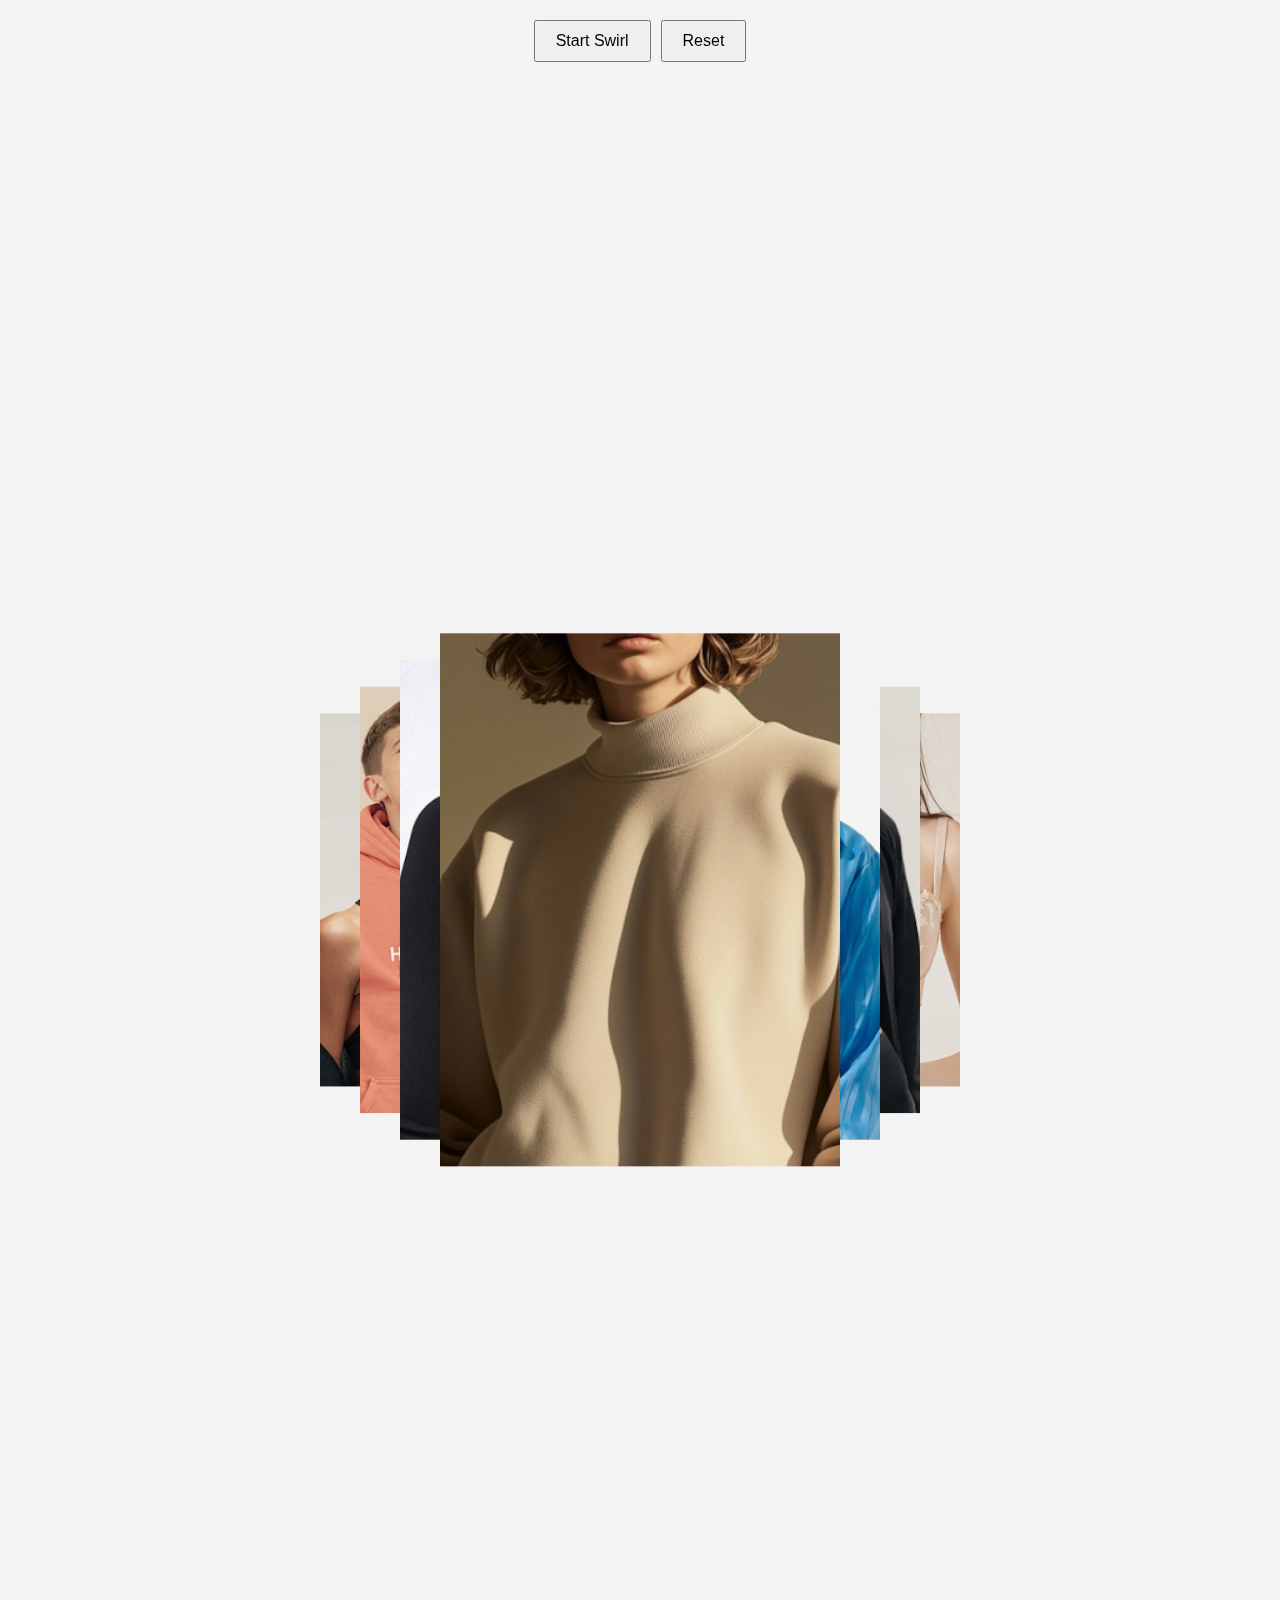
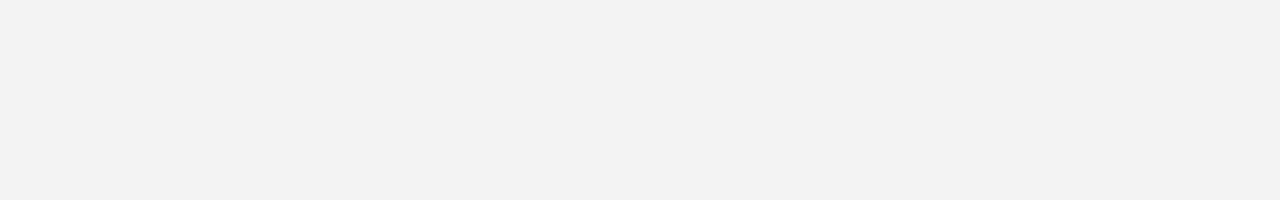
<file: test/index.html>
<!DOCTYPE html>
<html lang="en">

<head>
    <meta charset="UTF-8" />
    <meta name="viewport" content="width=device-width, initial-scale=1.0" />
    <title>Spiral Animation</title>
    <style>
        body {
            margin: 0;
            overflow-x: hidden;
            background: #f3f3f3;
            display: flex;
            flex-direction: column;
            align-items: center;
            justify-content: center;
            height: 200vh;
        }

        .container {
            margin: 0 auto;
            position: relative;
            width: 80vw;
            height: 100vh;
            overflow: hidden;
        }

        .swirl-img {
            position: absolute;
            width: 400px;
            aspect-ratio: 3/4;
            object-fit: cover;
            left: 50%;
            top: 50%;
            transform: translate(-50%, -50%);
        }

        .controls {
            position: fixed;
            top: 20px;
            z-index: 1000;
            display: flex;
            gap: 10px;
        }

        button {
            padding: 10px 20px;
            font-size: 16px;
            cursor: pointer;
        }
    </style>
</head>

<body>
    <div class="controls">
        <button id="swirlButton">Start Swirl</button>
        <button id="resetButton">Reset</button>
    </div>

    <div class="container">
        <img src="../assets/activeRange.png" class="swirl-img" />
        <img src="../assets/kidsWear.png" class="swirl-img" />
        <img src="../assets/category_item.png" class="swirl-img" />
        <img src="../assets/category_item2.png" class="swirl-img" />
        <img src="../assets/category_item3.png" class="swirl-img" />
        <img src="../assets/category_item4.png" class="swirl-img" />
        <img src="../assets/category_item5.png" class="swirl-img" />
    </div>
    <script src="https://cdnjs.cloudflare.com/ajax/libs/jquery/3.7.1/jquery.min.js"></script>
    <script src="https://cdn.jsdelivr.net/npm/swiper@11/swiper-bundle.min.js"></script>
    <script src="https://cdnjs.cloudflare.com/ajax/libs/gsap/3.12.2/gsap.min.js"></script>
    <script>
       const images = document.querySelectorAll('.swirl-img');
const container = document.querySelector('.container');
const containerWidth = container.offsetWidth;
const containerHeight = container.offsetHeight;

const centerIndex = Math.floor(images.length / 2);
let swirlTimeline;

// Fixed directions for scattered images (for rest)
const fixedPaths = [
  { x: -1300, y: -1200 }, { x: -800, y: -1400 },
  { x: -1400, y: 0 },     { x: -1300, y: 1200 },
  { x: 1300, y: -1200 },  { x: 800, y: -1400 },
  { x: 1400, y: 0 },      { x: 1300, y: 1200 },
  { x: 0, y: -1600 },     { x: 0, y: 1600 },
  { x: -900, y: 1600 },   { x: 900, y: 1600 }
];

// Initial stacked setup
function setInitialLayout() {
  images.forEach((img, index) => {
    const offset = index - centerIndex;
    const scale = 1 - Math.abs(offset) * 0.1;
    const xOffset = offset * 60;

    gsap.set(img, {
      x: xOffset,
      y: 0,
      scale: scale,
      rotation: 0,
      zIndex: 100 - Math.abs(offset),
    });
  });
}

setInitialLayout();

// ✅ Swirl animation triggered by center image click
images[centerIndex].addEventListener('click', () => {
  // Prevent replay if already played
  if (swirlTimeline && swirlTimeline.progress() === 1) return;

  swirlTimeline = gsap.timeline();

  images.forEach((img, index) => {
    const isCenter = index === centerIndex;
    const isRightNext = index === centerIndex + 1;

    if (isCenter) {
      swirlTimeline.to(img, {
        x: -containerWidth / 2 + img.offsetWidth / 2 + 40,
        y: 0,
        scale: 1,
      }, 0);
    } else if (isRightNext) {
      swirlTimeline.to(img, {
        x: containerWidth / 2 - img.offsetWidth / 2 - 40,
        y: 0,
        scale: 1,
      }, 0);
    } else {
      const pathIndex = (index < centerIndex) ? index : index - 2;
      const path = fixedPaths[pathIndex % fixedPaths.length];

      swirlTimeline.to(img, {
        x: path.x,
        y: path.y,
        scale: 0.9,
        duration: 1,
      }, 0);
    }
  });
});

// ✅ Reset button to reverse the animation
document.getElementById('resetButton').addEventListener('click', () => {
  if (swirlTimeline) {
    swirlTimeline.reverse();
  }
});

    </script>

</body>

</html>
</file>
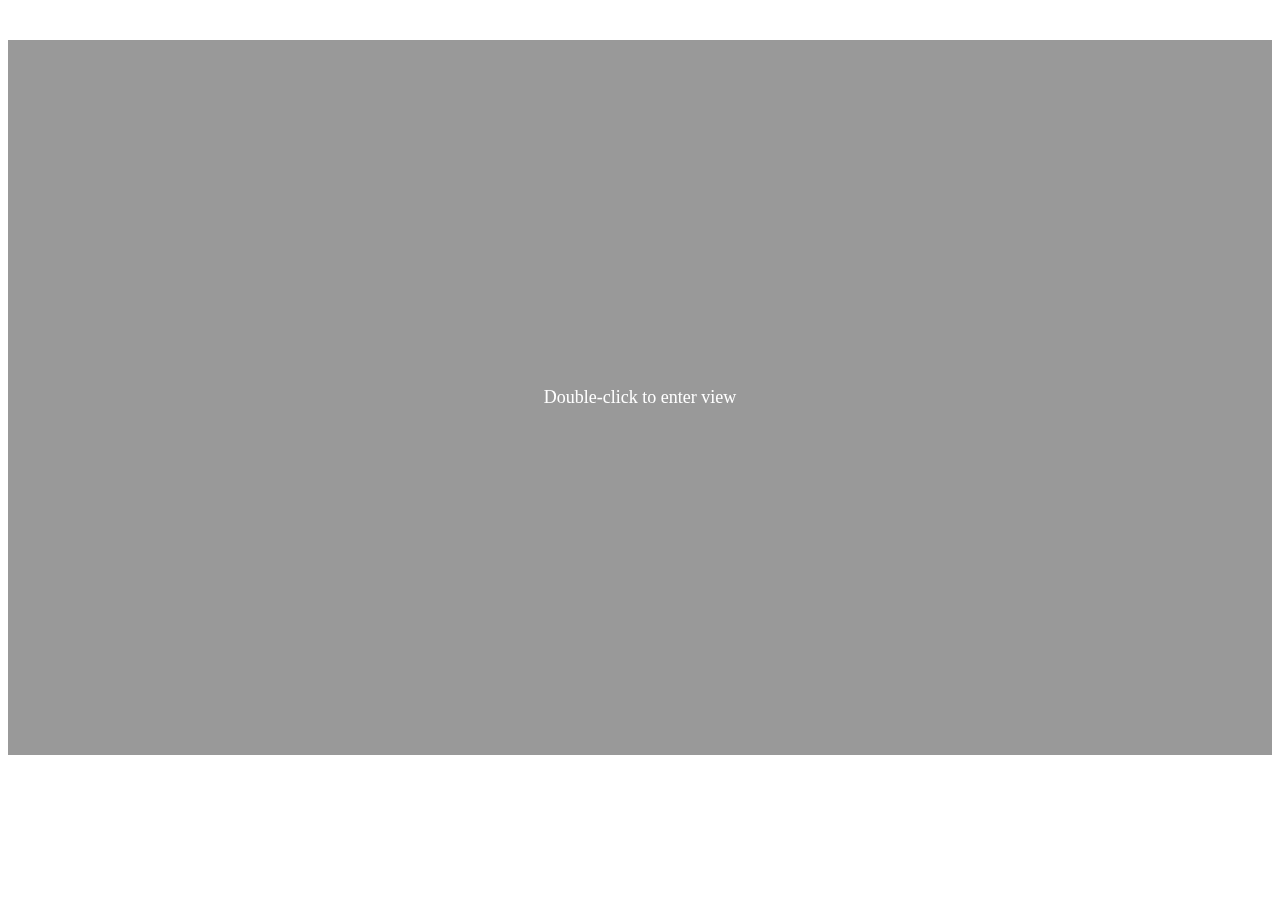
<file: test/copy.html>
<!DOCTYPE html>
<html lang="en">
<head>
  <meta charset="UTF-8">
  <meta name="viewport" content="width=device-width, initial-scale=1">
  <title>Interactive Iframe with Double Click and Close</title>
  <style>
    .virtual_container {
      position: relative;
      margin-top: 40px;
      max-width: 100%;
    }

    .virtual_container iframe {
      width: 100%;
      aspect-ratio: 16/9;
      border: 0;
      pointer-events: none; /* Only iframe is non-clickable initially */
    }

    .map_overlay {
      position: absolute;
      top: 0;
      left: 0;
      right: 0;
      bottom: 0;
      background: rgba(0,0,0,0.4);
      color: #fff;
      display: flex;
      align-items: center;
      justify-content: center;
      font-size: 18px;
      cursor: pointer;
      user-select: none;
      z-index: 2;
    }

    .close_btn {
      position: absolute;
      top: 10px;
      right: 10px;
      background: #fff;
      border: none;
      padding: 6px 12px;
      font-size: 14px;
      border-radius: 4px;
      cursor: pointer;
      display: none;
      z-index: 3;
    }
  </style>
</head>
<body>

  <div class="virtual_container" id="virtualContainer">
    <button class="close_btn" id="closeBtn">Close</button>
    <div class="map_overlay" id="mapOverlay">Double-click to enter view</div>
    <iframe id="mapIframe" src="https://www.google.com/maps/embed?pb=!4v1752237216067!6m8!1m7!1sCAoSHENJQUJJaEFuNjhNcjFncDBiSHN0enBrb29uUlc.!2m2!1d-4.683459!2d11.8169195!3f224.67!4f5.239999999999995!5f0.7820865974627469" allowfullscreen="" loading="lazy" referrerpolicy="no-referrer-when-downgrade"></iframe>
  </div>

  <script>
    const overlay = document.getElementById('mapOverlay');
    const closeBtn = document.getElementById('closeBtn');
    const iframe = document.getElementById('mapIframe');

    overlay.addEventListener('dblclick', () => {
      iframe.style.pointerEvents = 'auto';
      overlay.style.display = 'none';
      closeBtn.style.display = 'block';
    });

    closeBtn.addEventListener('click', () => {
      iframe.style.pointerEvents = 'none';
      overlay.style.display = 'flex';
      closeBtn.style.display = 'none';
    });
  </script>

</body>
</html>
</file>
